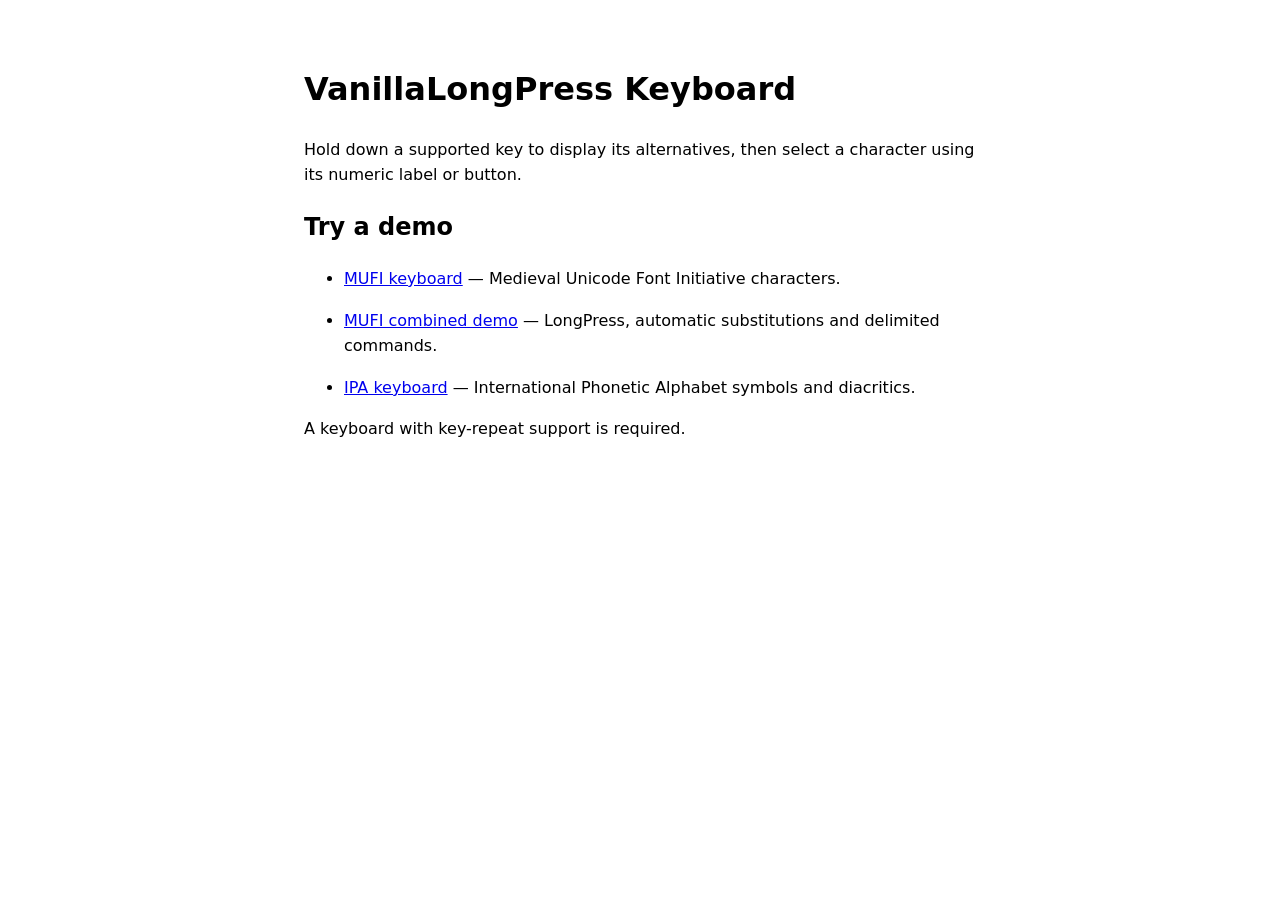
<file: index.html>
<!DOCTYPE html>
<html lang="en">
<head>
    <meta charset="utf-8">
    <meta name="viewport" content="width=device-width, initial-scale=1">
    <title>VanillaLongPress Keyboard — Demos</title>
    <style>
        body {
            max-width: 42rem;
            margin: 4rem auto;
            padding: 0 1rem;
            font-family: system-ui, sans-serif;
            line-height: 1.6;
        }
        li {
            margin-bottom: 1rem;
        }
    </style>
</head>
<body>
    <main>
        <h1>VanillaLongPress Keyboard</h1>
        <p>Hold down a supported key to display its alternatives, then select a character using its numeric label or button.</p>
        <h2>Try a demo</h2>
        <ul>
            <li><a href="examples/MUFILongPress.html">MUFI keyboard</a> — Medieval Unicode Font Initiative characters.</li>
            <li><a href="examples/MUFICombined.html">MUFI combined demo</a> — LongPress, automatic substitutions and delimited commands.</li>
            <li><a href="examples/IPAVanillaLongPress.html">IPA keyboard</a> — International Phonetic Alphabet symbols and diacritics.</li>
        </ul>
        <p>A keyboard with key-repeat support is required.</p>
    </main>
</body>
</html>
</file>
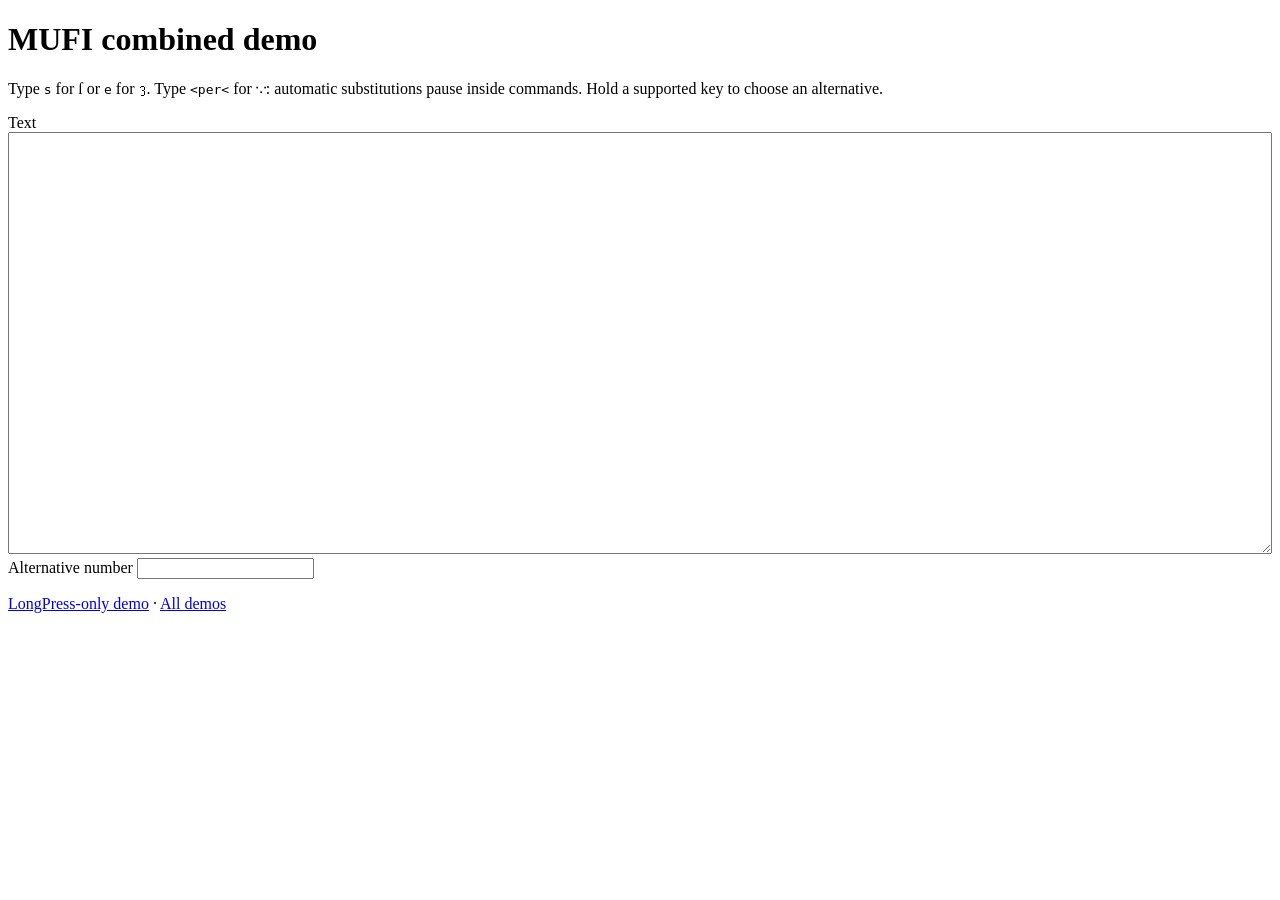
<file: examples/MUFICombined.html>
<!DOCTYPE html>
<html lang="en">
<head>
    <meta charset="utf-8">
    <meta name="viewport" content="width=device-width, initial-scale=1">
    <title>MUFI — LongPress, AutoSub and Commands</title>
    <link rel="stylesheet" href="../src/VanillaLongPress.css">
    <style>
        @font-face {
            font-family: 'Cardo';
            src: url('Cardo-Regular.woff2') format('woff2');
            font-display: swap;
        }
        #log, #buttonslist { font-family: 'Cardo', serif; }
        #log { width: 100%; box-sizing: border-box; }
    </style>
    <script src="../mapping/MUFI/simple_mapping.js"></script>
    <script src="../mapping/MUFI/substitutions.js"></script>
    <script src="../mapping/MUFI/commands.js"></script>
</head>
<body>
    <h1>MUFI combined demo</h1>
    <p>Type <code>s</code> for ſ or <code>e</code> for ꝫ. Type <code>&lt;per&lt;</code> for ⸪:
        automatic substitutions pause inside commands. Hold a supported key to choose an alternative.</p>
    <label for="log">Text</label>
    <textarea id="log" rows="8"></textarea>
    <label for="selectGly">Alternative number</label>
    <input inputmode="numeric" oninput="this.value = this.value.replace(/\D+/g, '')" id="selectGly">
    <div id="buttonslist"></div>
    <p><a href="MUFILongPress.html">LongPress-only demo</a> · <a href="../index.html">All demos</a></p>
    <script src="../src/VanillaLongPress.js"></script>
    <script src="../src/AutoSub.js"></script>
    <script src="../src/Commands.js"></script>
</body>
</html>
</file>
<file: src/VanillaLongPress.css>
button {
    font-family: 'Cardo', serif;
    font-size: 38px;
    }
textarea {
    font-family: 'Cardo', serif;
    font-size: 38px; 
}
sup {
    font-size: 15px;
    color: rgb(186, 50, 50);
}
</file>
